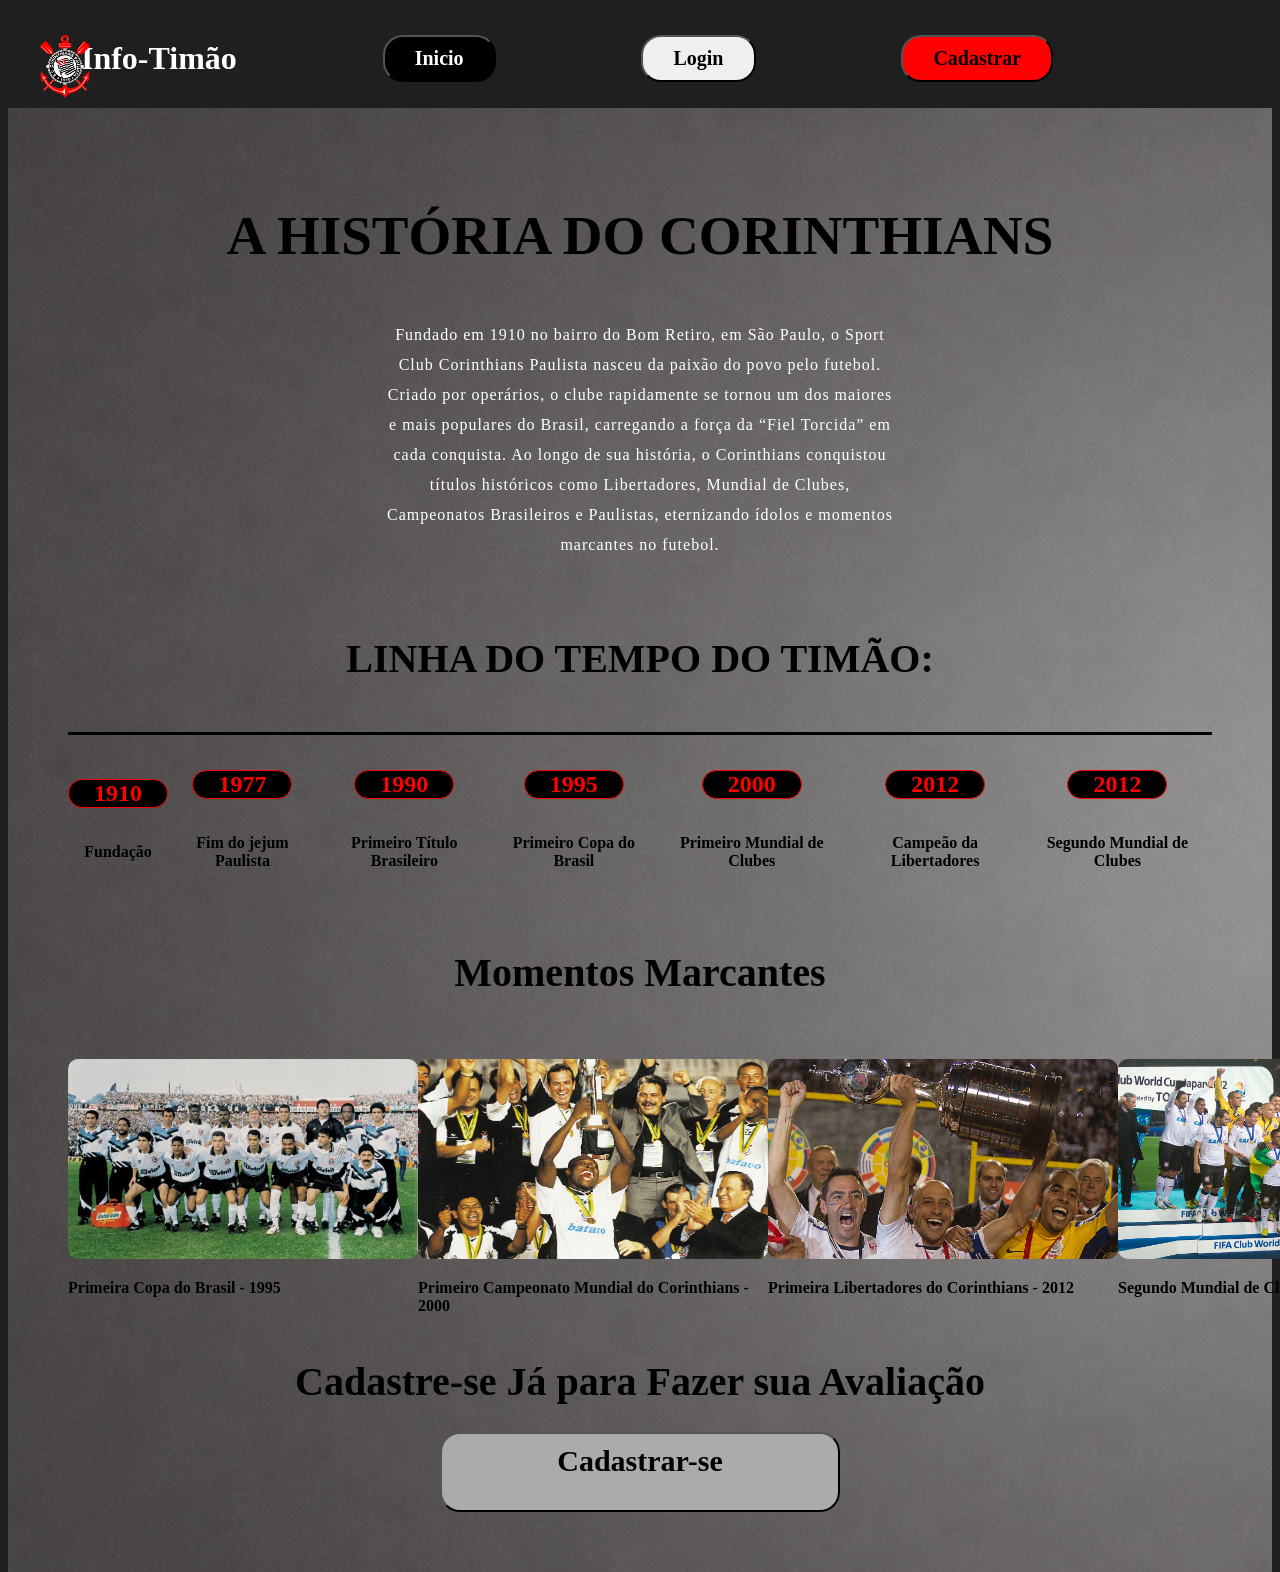
<file: web-data-viz/public/index.html>
<!DOCTYPE html>
<html lang="en">

<head>
    <meta charset="UTF-8">
    <meta name="viewport" content="width=device-width, initial-scale=1.0">
    <link rel="stylesheet" href="css/index.css">
    <title>Document</title>
</head>
<body>
    <div class="main-content">
        <div class="header">
            <h1>Info-Timão</h1>
            <div class="botaoPreto">
                <a href="index.html"><button>Inicio</button></a>
            </div>
            <a href="login.html"><button>Login</button></a>
            <div class="botaoVermelho">
                <a href="cadastro.html"><button>Cadastrar</button></a>
            </div>
            <div class="logoCorinthians">
                <img src="img/Corinthians_simbolo.png" alt="logo">
            </div>
        </div>
        <div class="main">
            <div class="historia_corinthians">
                <br><br>
                <h1>A HISTÓRIA DO CORINTHIANS</h1>
                <div class="historia_corinthians_texto">
                    <p>Fundado em 1910 no bairro do Bom Retiro, em São Paulo, o Sport Club Corinthians Paulista nasceu
                        da paixão do povo pelo futebol. Criado por operários, o clube rapidamente se tornou um dos
                        maiores e mais populares do Brasil, carregando a força da “Fiel Torcida” em cada conquista.

                        Ao longo de sua história, o Corinthians conquistou títulos históricos como Libertadores, Mundial
                        de Clubes, Campeonatos Brasileiros e Paulistas, eternizando ídolos e momentos marcantes no
                        futebol.</p>


                </div>

            </div>
            <br><br>
            <div class="timeline">
                <br><br>
                <h1>LINHA DO TEMPO DO TIMÃO:</h1>
                <div class="linha_tempo">

                    <div class="evento">
                        <h2>1910</h2>
                        <p>Fundação</p>
                    </div>
                    <div class="evento">
                        <h2>1977</h2>
                        <p>Fim do jejum Paulista</p>
                    </div>
                    <div class="evento">
                        <h2>1990</h2>
                        <p>Primeiro Título Brasileiro</p>
                    </div>
                    <div class="evento">
                        <h2>1995</h2>
                        <p>Primeiro Copa do Brasil</p>
                    </div>
                    <div class="evento">
                        <h2>2000</h2>
                        <p>Primeiro Mundial de Clubes</p>
                    </div>
                    <div class="evento">
                        <h2>2012</h2>
                        <p>Campeão da Libertadores</p>
                    </div>
                    <div class="evento">
                        <h2>2012</h2>
                        <p>Segundo Mundial de Clubes</p>
                    </div>

                </div>
            </div>
            <div class="momentos_marcantes">
                <br><br>
                <h1>Momentos Marcantes</h1>
                <br><br>
                <div class="fotos_historicas">
                    <div class="foto">
                        <img src="img/copa_do_brasil_1995.jpg" alt="">
                        <p>Primeira Copa do Brasil - 1995</p>
                    </div>
                    <div class="foto">
                        <img src="img/primeiro_mundial.jpg" alt="">
                        <p>Primeiro Campeonato Mundial do Corinthians - 2000</p>
                    </div>
                    <div class="foto">
                        <img src="img/libertadores_timao.jpg" alt="">
                        <p>Primeira Libertadores do Corinthians - 2012</p>
                    </div>
                    <div class="foto">
                        <img src="img/segundo_mundial.jpg" alt="">
                        <p>Segundo Mundial de Clubes do Corinthians - 2012 </p>
                    </div>
                </div>
            </div>
            <div class="avaliar">
                <h1>Cadastre-se Já para Fazer sua Avaliação</h1>
                <a href="cadastro.html"><button>Cadastrar-se</button></a>
            </div>
        </div>
</body>
</html>
</file>
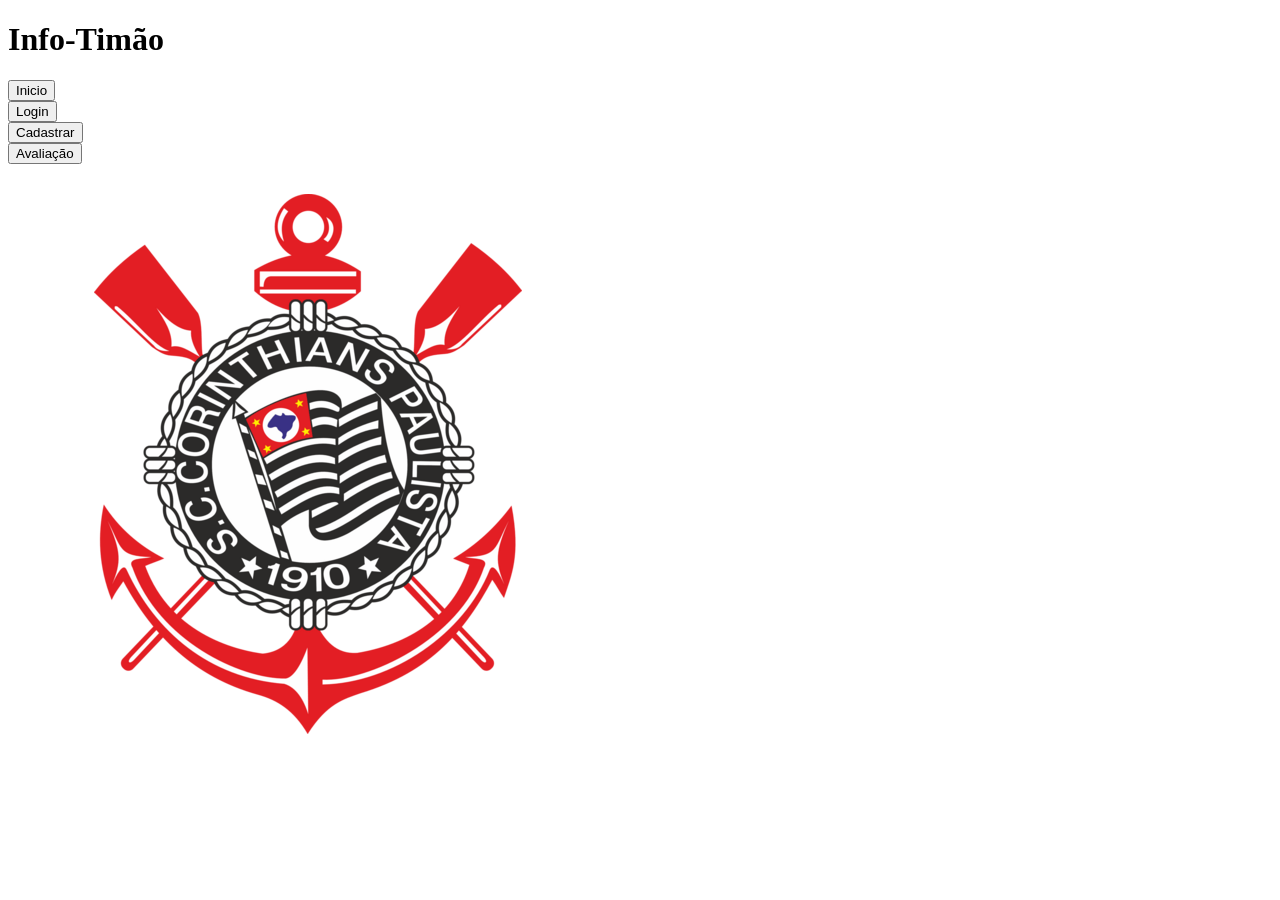
<file: algoritmo/front-end/avaliação.html>
<!DOCTYPE html>
<html lang="en">
<head>
    <meta charset="UTF-8">
    <meta name="viewport" content="width=device-width, initial-scale=1.0">
    <link rel="stylesheet" href="C:\Users\otavi\OneDrive\Documentos\info-corinthians\info-corinthians\algoritmo\css\avaliação.css">
    <title>Document</title>
</head>
<body>
    
     <div class="main-content">
        <div class="header">
            <h1>Info-Timão</h1>
            <div class="botaoPreto">
                 <a href="home.html"><button>Inicio</button></a>
            </div>
            <a href="login.html"><button>Login</button></a>
            <div class="botaoVermelho">
                <a href="cadastro.html"><button>Cadastrar</button></a>
            </div>
             <div class="botaoBranco">
                 <a href="avaliação.html"><button>Avaliação</button></a>
            </div>
            <div class="logoCorinthians">
                <img src="corinthiansLogo.png" alt="logo">
            </div>
        </div>
        <div class="main"> 
                <!-- <div class="logo-fundo">
                    <img src="fundo.jpg" alt="fundo">
                </div> -->
            </div>  
        </div>
        <footer>



        </footer>
</body>
</html>
</file>
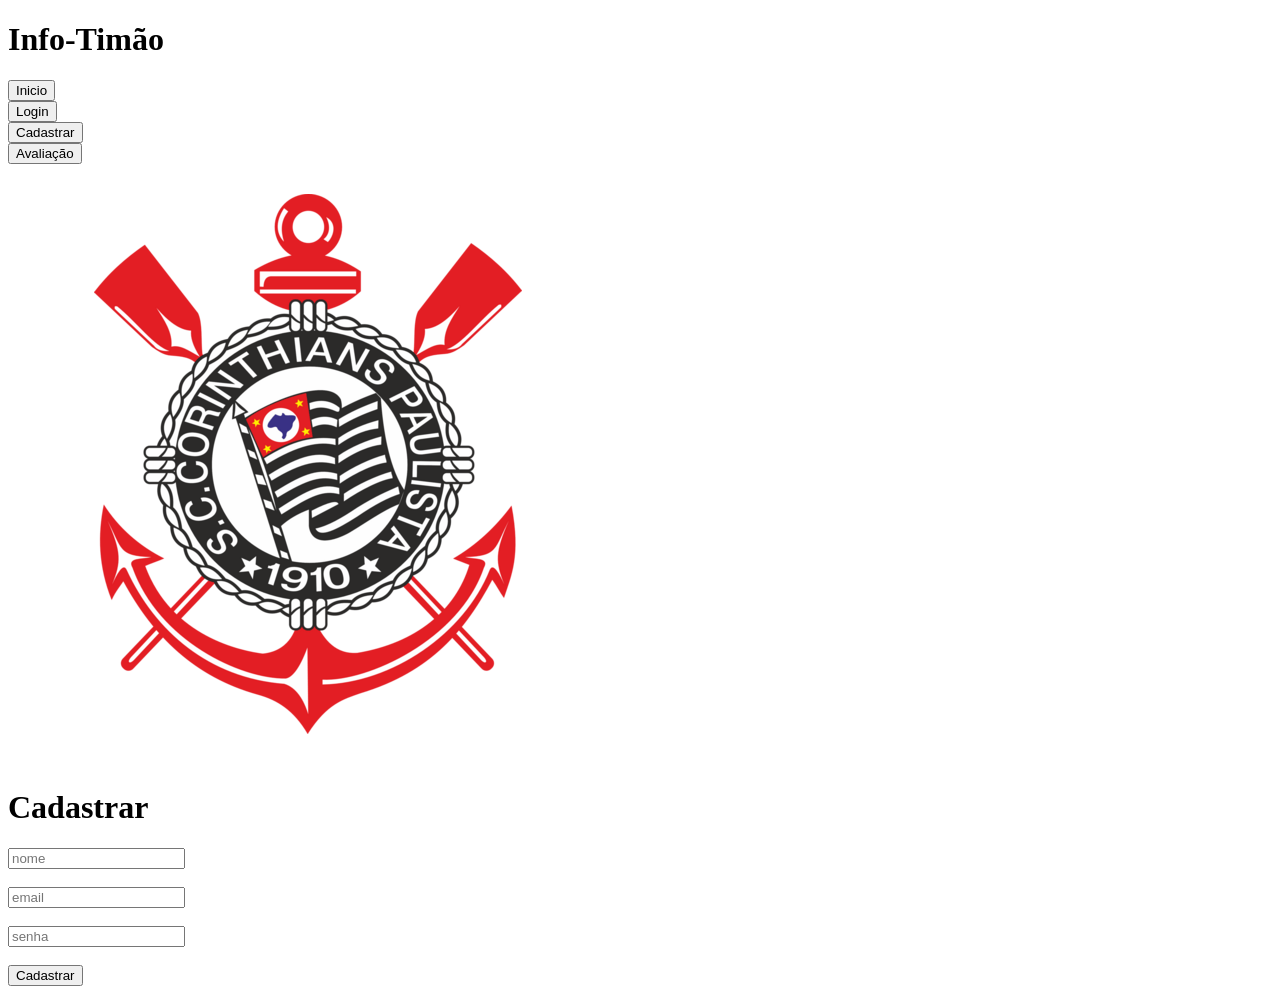
<file: algoritmo/front-end/cadastro.html>
<!DOCTYPE html>
<html lang="en">

<head>
    <meta charset="UTF-8">
    <meta name="viewport" content="width=device-width, initial-scale=1.0">
    <link rel="stylesheet"
        href="C:\Users\otavi\OneDrive\Documentos\info-corinthians\info-corinthians\algoritmo\css\cadastro.css">
    <title>Document</title>
</head>

<body>

    <div class="main-content">
        <div class="header">
            <h1>Info-Timão</h1>
            <div class="botaoPreto">
                <a href="home.html"><button>Inicio</button></a>
            </div>
            <a href="login.html"><button>Login</button></a>
            <div class="botaoVermelho">
                <a href="cadastro.html"><button>Cadastrar</button></a>
            </div>
            <div class="botaoBranco">
                <a href="avaliação.html"><button>Avaliação</button></a>
            </div>
            <div class="logoCorinthians">
                <img src="corinthiansLogo.png" alt="logo">
            </div>
        </div>
        <div class="main">
            <div>
                <h1>Cadastrar</h1>
                <input type="text" placeholder="nome">
                <br><br>
                <input type="text" placeholder="email">
                <br><br>
                <input type="password" placeholder="senha">
                <br><br>
                <button>Cadastrar</button>
            </div>
        </div>
    </div>

</body>

</html>
<script>

</script>
</file>
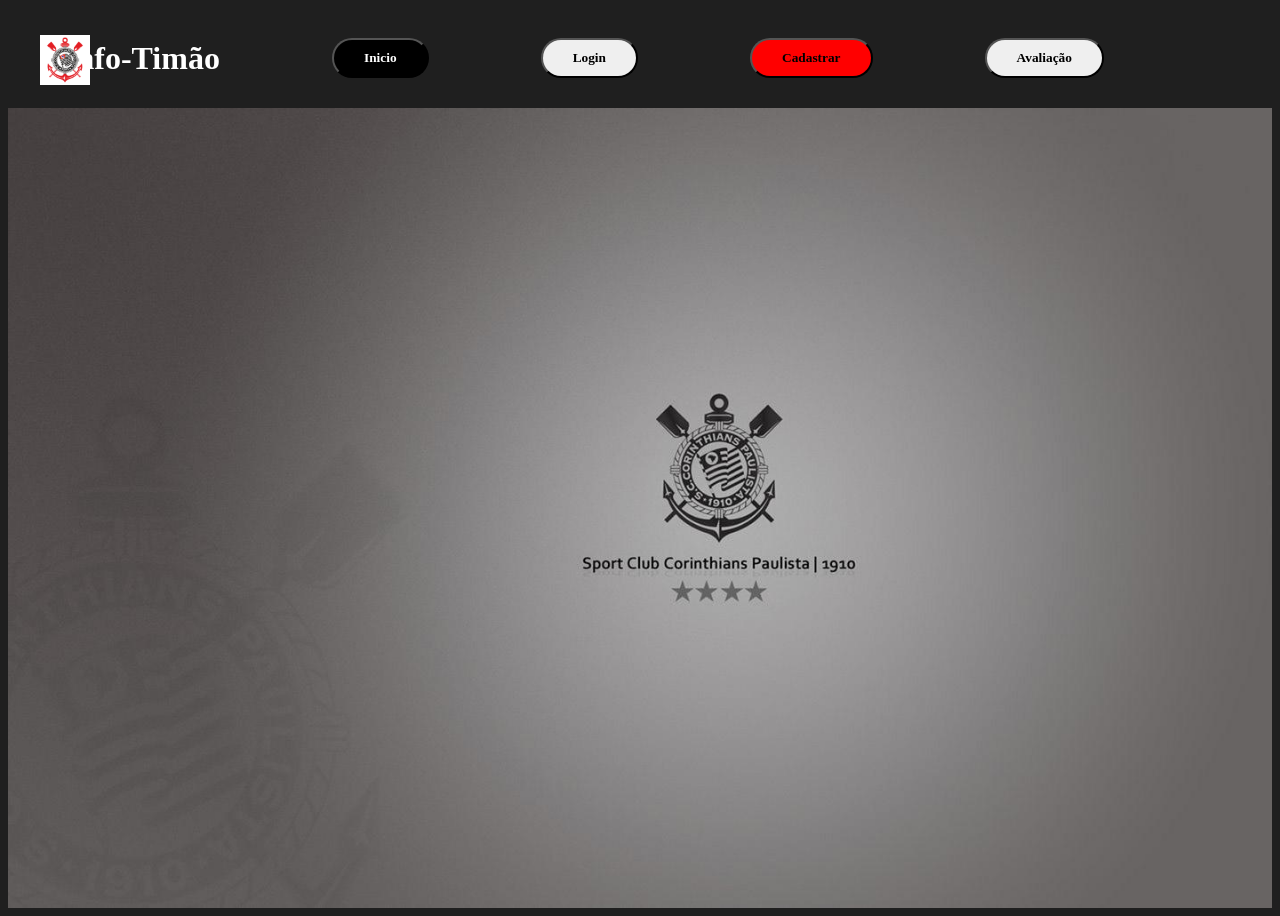
<file: algoritmo/front-end/home.html>
<!DOCTYPE html>
<html lang="en">

<head>
    <meta charset="UTF-8">
    <meta name="viewport" content="width=device-width, initial-scale=1.0">
    <link rel="stylesheet" href="../css/cadastro.css">
    <title>Document</title>
</head>

<body>

    <div class="main-content">
        <div class="header">
            <h1>Info-Timão</h1>
            <div class="botaoPreto">
                <a href="home.html"><button>Inicio</button></a>
            </div>
            <a href="login.html"><button>Login</button></a>
            <div class="botaoVermelho">
                <a href="cadastro.html"><button>Cadastrar</button></a>
            </div>
            <div class="botaoBranco">
                <a href="avaliação.html"><button>Avaliação</button></a>
            </div>
            <div class="logoCorinthians">
                <img src="corinthiansLogo.png" alt="logo">
            </div>
        </div>
        <div class="main">
            <!-- <div class="logo-fundo">
                    <img src="fundo.jpg" alt="fundo">
                </div> -->
        </div>
    </div>


    </footer>
</body>

</html>
</file>
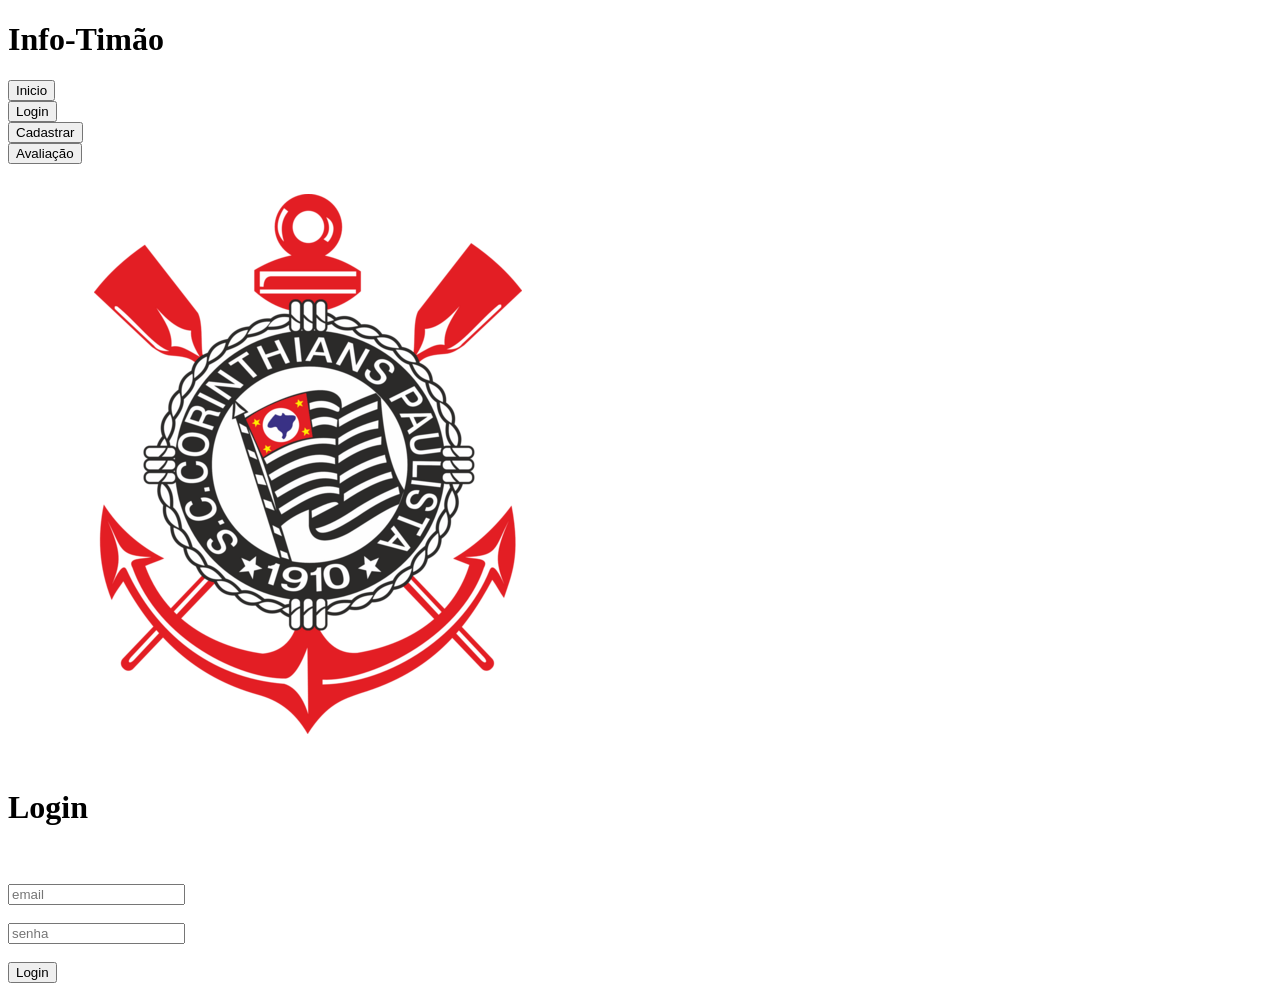
<file: algoritmo/front-end/login.html>
<!DOCTYPE html>
<html lang="en">
<head>
    <meta charset="UTF-8">
    <meta name="viewport" content="width=device-width, initial-scale=1.0">
    <title>Document</title>
    <link rel="stylesheet" href="C:\Users\otavi\OneDrive\Documentos\info-corinthians\info-corinthians\algoritmo\css\login.css">
</head>
<body>
       <div class="main-content">
        <div class="header">
            <h1>Info-Timão</h1>
            <div class="botaoPreto">
                 <a href="home.html"><button>Inicio</button></a>
            </div>
            <a href="login.html"><button>Login</button></a>
            <div class="botaoVermelho">
                <a href="cadastro.html"><button>Cadastrar</button></a>
            </div>
             <div class="botaoBranco">
                 <a href="avaliação.html"><button>Avaliação</button></a>
            </div>
            <div class="logoCorinthians">
                <img src="corinthiansLogo.png" alt="logo">
            </div>
        </div>
    <div class="main">
        <div class="main2">
            <h1>Login</h1>
            <br><br>
            <input type="text" placeholder="email">
            <br><br>
            <input type="password" placeholder="senha">
            <br><br>
            <button>Login</button>
        </div>
  </div>
</body>
</html>
<script>
    
</script>
</file>
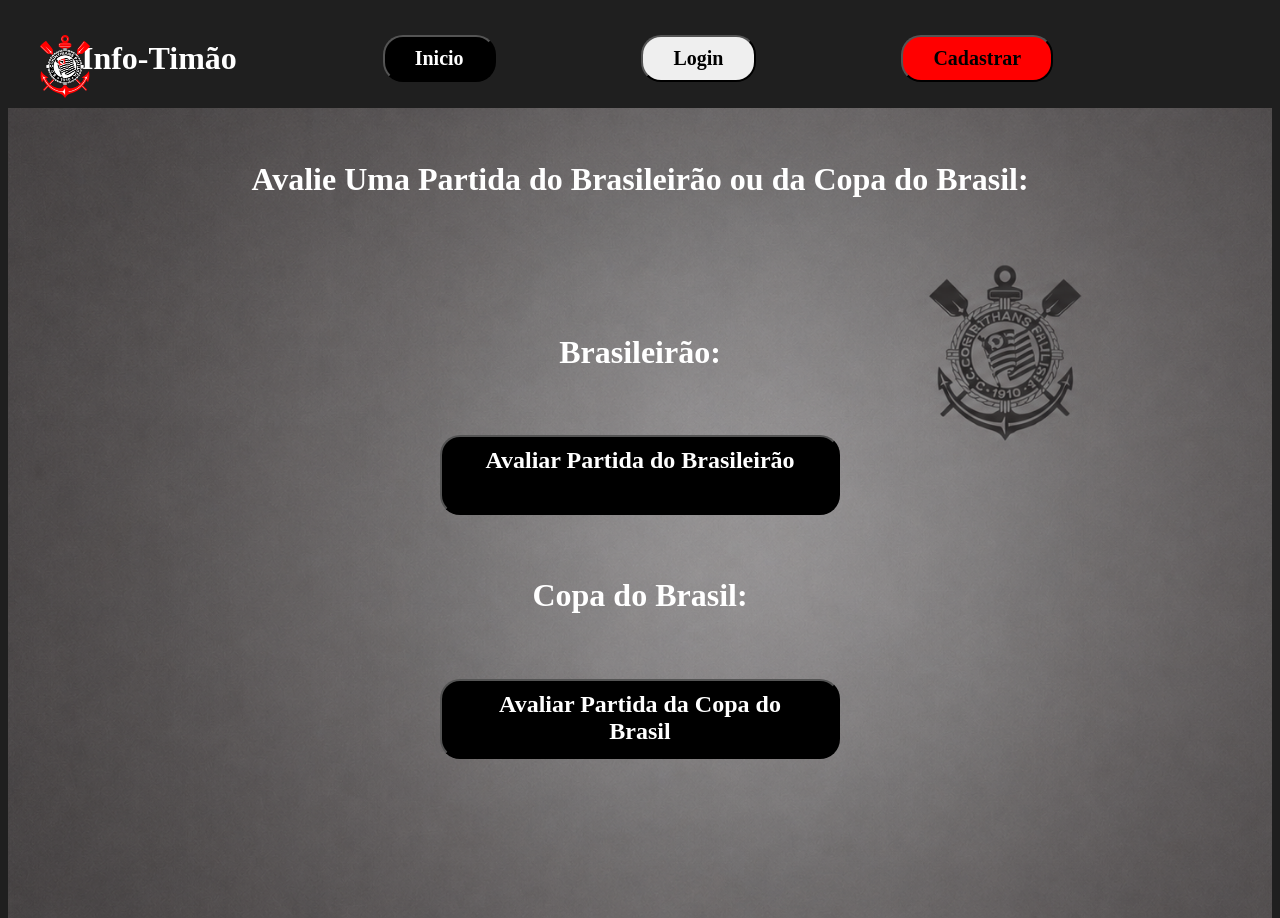
<file: web-data-viz/public/avaliacao.html>
<!DOCTYPE html>
<html lang="pt-br">

<head>
    <meta charset="UTF-8">
    <meta name="viewport" content="width=device-width, initial-scale=1.0">
    <link rel="stylesheet" href="css/avaliação.css">
    <title>Avaliação</title>
</head>

<body>

    <div class="main-content">

        <div class="header">
            <h1>Info-Timão</h1>

            <div class="botaoPreto">
                <a href="index.html">
                    <button>Inicio</button>
                </a>
            </div>

            <a href="login.html">
                <button>Login</button>
            </a>

            <div class="botaoVermelho">
                <a href="cadastro.html">
                    <button>Cadastrar</button>
                </a>
            </div>
            <div class="logoCorinthians">
                <img src="img/Corinthians_simbolo.png" alt="Logo Corinthians">
            </div>
        </div>

        <div class="main">
            <h1>Avalie Uma Partida do Brasileirão ou da Copa do Brasil: </h1>

            <div class="brasileirao">
                <p>Brasileirão:</p>

                <button onclick="window.location.href='avaliacaoBrasileirao.html'">
                    Avaliar Partida do Brasileirão
                </button>
            </div>

            <div class="copa-do-brasil">
                <p>Copa do Brasil:</p>
                <button onclick="window.location.href='avaliacaoCdb.html'">
                    Avaliar Partida da Copa do Brasil
                </button>
            </div>
        </div>

    </div>

</body>

</html>

<script>

</script>
</file>
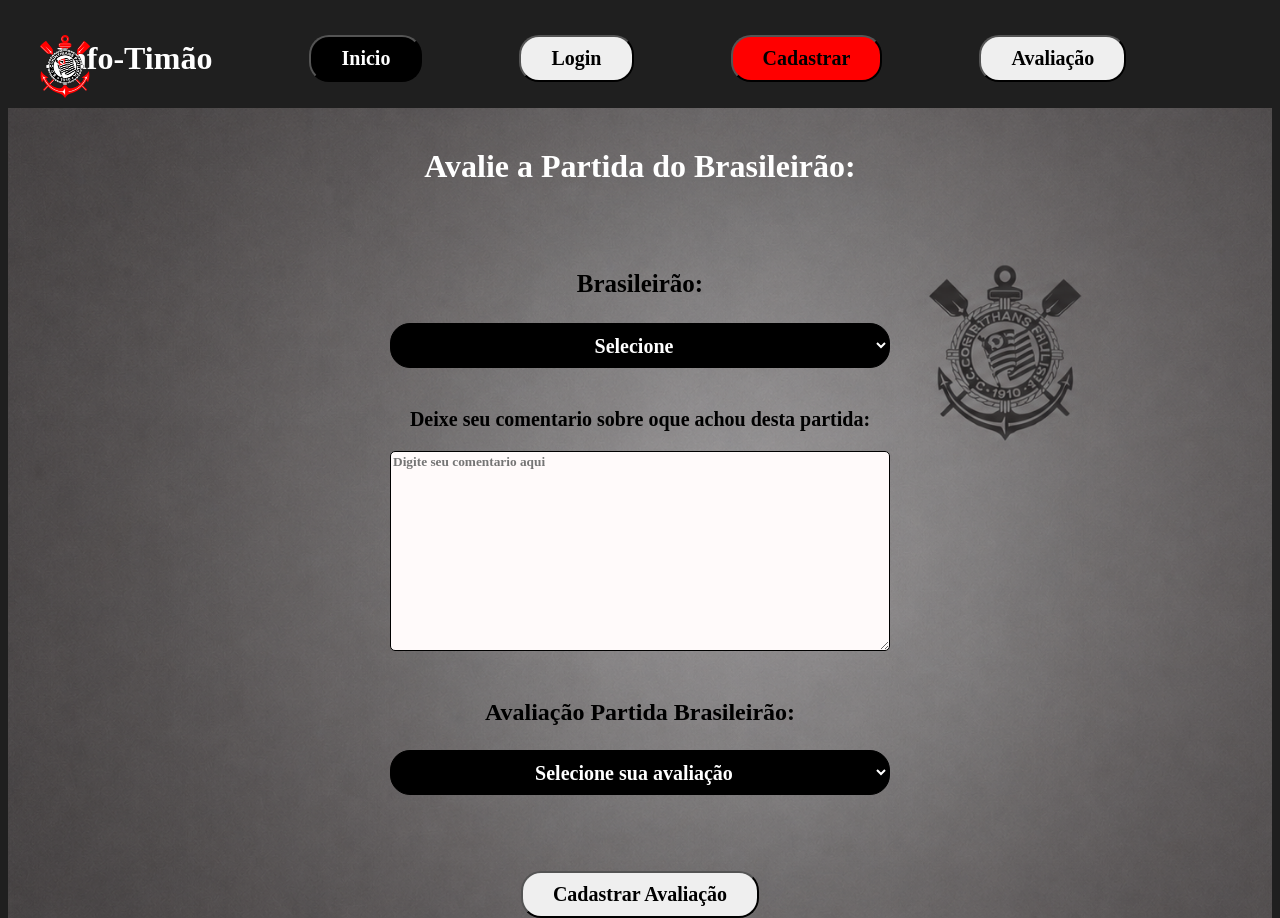
<file: web-data-viz/public/avaliacaoBrasileirao.html>
<!DOCTYPE html>
<html lang="en">
<head>
    <meta charset="UTF-8">
    <meta name="viewport" content="width=device-width, initial-scale=1.0">
    <link rel="stylesheet" href="css/avaliacaoBrasileirao.css">
    <title>Document</title>
</head>
<body>
    <div class="main-content">
        <div class="header">
            <h1>Info-Timão</h1>
            <div class="botaoPreto">
                <a href="index.html"><button>Inicio</button></a>
            </div>
            <a href="login.html"><button>Login</button></a>
            <div class="botaoVermelho">
                <a href="cadastro.html"><button>Cadastrar</button></a>
            </div>
            <div class="botaoBranco">
                <a href="avaliacao.html"><button>Avaliação</button></a>
            </div>
            <div class="logoCorinthians">
                <img src="img/Corinthians_simbolo.png" alt="logo">
            </div>
        </div>
        <div class="main">
            <h1>Avalie a Partida do Brasileirão:</h1>
            <div class="adversario_dta">
                <p>Brasileirão:</p>
                <select id="select_partida">
                    <option value="">Selecione</option>
                    <option value="1">30/03/2025 - Bahia</option>
                    <option value="2">05/04/2025 - Vasco</option>
                    <option value="3">12/04/2025 - Palmeiras</option>
                    <option value="4">16/04/2025 - Fluminense</option>
                    <option value="5">19/04/2025 - Sport</option>
                    <option value="6">27/04/2025 - Flamengo</option>
                    <option value="7">03/05/2025 - Internacional</option>
                    <option value="8">10/05/2025 - Mirassol</option>
                    <option value="9">18/05/2025 - Santos</option>
                    <option value="10">24/05/2025 - Atlético-MG</option>
                    <option value="11">01/06/2025 - Vitória</option>
                    <option value="12">12/06/2025 - Grêmio</option>
                    <option value="13">13/07/2025 - Red Bull Bragantino</option>
                    <option value="14">16/07/2025 - Ceará</option>
                    <option value="15">19/07/2025 - São Paulo</option>
                    <option value="16">23/07/2025 - Cruzeiro</option>
                    <option value="17">26/07/2025 - Botafogo</option>
                    <option value="18">03/08/2025 - Fortaleza</option>
                    <option value="19">11/08/2025 - Juventude</option>
                    <option value="20">16/08/2025 - Bahia</option>
                    <option value="21">24/08/2025 - Vasco da Gama</option>
                    <option value="22">31/08/2025 - Palmeiras</option>
                    <option value="23">13/09/2025 - Fluminense</option>
                    <option value="24">21/09/2025 - Sport</option>
                    <option value="25">28/09/2025 - Flamengo</option>
                    <option value="26">01/10/2025 - Internacional</option>
                    <option value="27">04/10/2025 - Mirassol</option>
                    <option value="28">15/10/2025 - Santos</option>
                    <option value="29">18/10/2025 - Atlético-MG</option>
                    <option value="30">25/10/2025 - Vitória</option>
                    <option value="31">02/11/2025 - Grêmio</option>
                    <option value="32">05/11/2025 - Red Bull Bragantino</option>
                    <option value="33">09/11/2025 - Ceará</option>
                    <option value="34">20/11/2025 - São Paulo</option>
                    <option value="35">23/11/2025 - Cruzeiro</option>
                    <option value="36">30/11/2025 - Botafogo</option>
                    <option value="37">03/12/2025 - Fortaleza</option>
                    <option value="38">07/12/2025 - Juventude</option>
                </select>
            </div>
             <div class="comentario">
                <p>Deixe seu comentario sobre oque achou desta partida:</p>
                <textarea id="comentario1" placeholder="Digite seu comentario aqui"></textarea>
            </div>
            <div class="container-botoes-brasileirao">
                <p>Avaliação Partida Brasileirão:</p>
                <select id="select_avaliacao_copa" class="select-avaliacao">
                    <option value="">Selecione sua avaliação</option>
                    <option value="Ótimo">🟢 Ótimo</option>
                    <option value="Bom">🟩 Bom</option>
                    <option value="Regular">🟨 Regular</option>
                    <option value="Ruim">🟥 Ruim</option>
                    <option value="Horrível">⬛ Horrível</option>
                </select>
            </div>
            <br><br>
            <div class="botao_cadastrar">
               <button onclick="cadastrar()">Cadastrar Avaliação</button>
            </div>
        </div>
</body>
</html>
<script>

function cadastrar() {
    let partida = select_partida.value
    let comentario_1 = comentario1.value;
    let avaliacao_brasileirao = select_avaliacao_copa.value;


    if (partida == "") {
        alert("Selecione uma partida do Brasileirão");
        return; 
    }
    if (comentario_1.trim() == "") {
        alert("Digite um comentário da partida do Brasileirão Selecionada");
        return;
    }
    if (avaliacao_brasileirao == "") {
        alert("Selecione uma avaliação sobre a partida da Copa do Brasil");
        return;
    }

    console.log(`
        Partida: ${partida}
        Comentário: ${comentario_1}      
        Nota: ${avaliacao_brasileirao}   
    `); 

    cadastrarAvaliacaoCdb();
}

function cadastrarAvaliacaoCdb() {

    // var dataAvaliacao = select_partida.value;
    // var adversario = select_adversario.value;
    var notaPartida = select_avaliacao_copa.value;
    var fkbrasileirao = select_partida.value;
    var fkUsuario = sessionStorage.getItem("ID_USUARIO")    
    var comentario = comentario1.value


    fetch("/avaliacao/cadastrarAvaliacaoCdb", {
        method: "POST",
        headers: {
            "Content-Type": "application/json",
        },

        body: JSON.stringify({
            // dataAvaliacaoServer: dataAvaliacao,
            // adversarioServer: adversario,
            fkBrasileiraoServer: fkbrasileirao,
            notaPartidaServer: notaPartida,
            comentarioServer: comentario,
            fkUsuarioServer: fkUsuario,
        }),
    })
    .then(function (resposta) {
        if (resposta.ok) {
            alert("Avaliação enviada com sucesso!"); 
            setTimeout(() => {
                window.location.href = "dashboard.html"; 
            }, 1000); 
        } else {
            throw "Houve um erro ao tentar realizar a avaliação!";
        }''
    })
    .catch(function (erro) {
        console.log(`#ERRO: ${erro}`);
        alert("Erro ao enviar avaliação. Tente novamente."); 
    });

    return false;
}
</script>
</file>
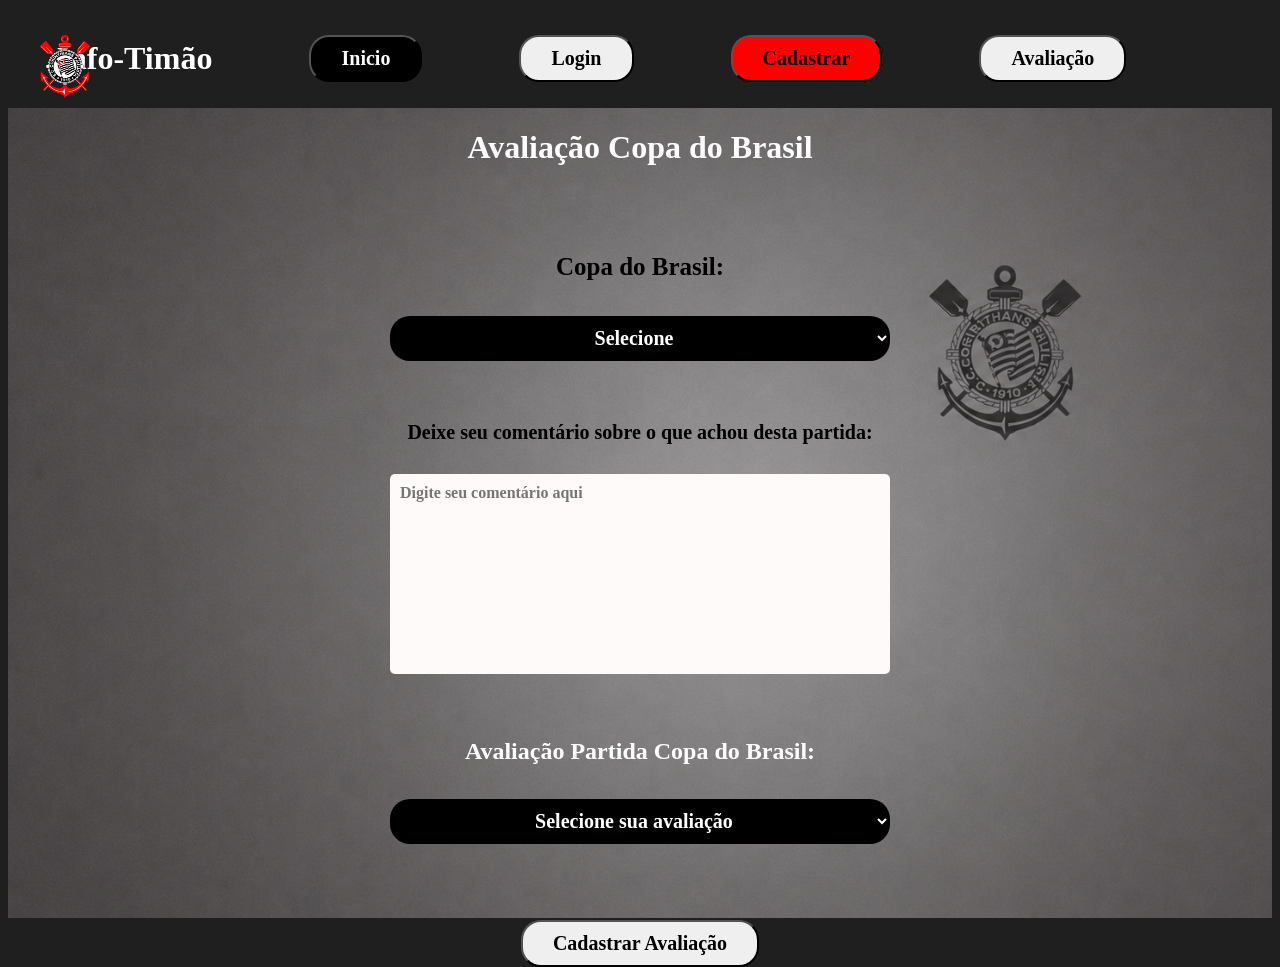
<file: web-data-viz/public/avaliacaoCdb.html>
<!DOCTYPE html>
<html lang="pt-br">

<head>
    <meta charset="UTF-8">
    <meta name="viewport" content="width=device-width, initial-scale=1.0">
    <title>Avaliação Copa do Brasil</title>
    <link rel="stylesheet" href="css/avaliacaoCdb.css">
</head>

<body>

    <div class="main-content">

        <div class="header">
            <h1>Info-Timão</h1>

            <div class="botaoPreto">
                <a href="index.html">
                    <button>Inicio</button>
                </a>
            </div>

            <a href="login.html">
                <button>Login</button>
            </a>

            <div class="botaoVermelho">
                <a href="cadastro.html">
                    <button>Cadastrar</button>
                </a>
            </div>

            <div class="botaoBranco">
                <a href="avaliacao.html">
                    <button>Avaliação</button>
                </a>
            </div>

            <div class="logoCorinthians">
                <img src="img/Corinthians_simbolo.png" alt="logo">
            </div>
        </div>

        <div class="main">

            <h1>Avaliação Copa do Brasil</h1>

            <div class="avd_copaBrasil">
                <p>Copa do Brasil:</p>

                <select id="select_partida2">

                    <option value="">Selecione</option>

                    <option value="1">
                        30/04/2025 - Grêmio Novo Horizontino - Jogo Ida
                    </option>

                    <option value="2">
                        21/05/2025 - Grêmio Novo Horizontino - Jogo Volta
                    </option>

                    <option value="3">
                        30/07/2025 - Palmeiras - Jogo Ida
                    </option>

                    <option value="4">
                        06/08/2025 - Palmeiras - Jogo Volta
                    </option>

                    <option value="5">
                        27/08/2025 - Athletico Paranaense - Jogo Ida
                    </option>

                    <option value="6">
                        10/09/2025 - Athletico Paranaense - Jogo Volta
                    </option>

                    <option value="7">
                        10/12/2025 - Cruzeiro - Jogo Ida
                    </option>

                    <option value="8">
                        14/12/2025 - Cruzeiro - Jogo Volta
                    </option>

                    <option value="9">
                        17/12/2025 - Vasco - Jogo Ida
                    </option>

                    <option value="10">
                        21/12/2025 - Vasco - Jogo Volta
                    </option>

                </select>
            </div>

            <div class="comentario">
                <p>Deixe seu comentário sobre o que achou desta partida:</p>

                <textarea id="txt_comentario" placeholder="Digite seu comentário aqui"></textarea>
            </div>

            <div class="container-botoes-copaDoBrasil">

                <p>Avaliação Partida Copa do Brasil:</p>

                <select id="select_avaliacao_copaBrasil" class="select-avaliacao">

                    <option value="">Selecione sua avaliação</option>

                    <option value="Ótimo">🟢 Ótimo</option>

                    <option value="Bom">🟩 Bom</option>

                    <option value="Regular">🟨 Regular</option>

                    <option value="Ruim">🟥 Ruim</option>

                    <option value="Horrível">⬛ Horrível</option>

                </select>
            </div>
            <br><br>
            <div class="botao_cadastrar">
                <button onclick="cadastrar()">Cadastrar Avaliação</button>
            </div>
        </div>
    </div>

</body>

</html>
<script>
    
function cadastrar() {

        let partida2 = select_partida2.value

        let comentario2 = txt_comentario.value

        let avaliacao_copaDoBrasil = select_avaliacao_copaBrasil.value

        if (partida2 == "") {
            alert("Selecione uma Partida da Copa do Brasil")
            return
        }
        if (comentario2.trim() == "") {
            alert("Digite um comentário da partida da Copa do Brasil Selecionada ")
            return
        }
        if (avaliacao_copaDoBrasil == "") {
            alert("Selecione uma avaliação sobre a partida da Copa do Brasil")
            return
        }
        else {
            alert("Avaliação enviada com sucesso!")
              setTimeout(() => {
            window.location.href = "dashboard.html";
          }, "1000");
            console.log(`
        Partida: ${partida2}
        Comentário: ${comentario2}
        Nota: ${avaliacao_copaDoBrasil}
    `)
    cadastrarAvaliacaoCdb();
        }
    }
    function cadastrarAvaliacaoCdb() {

    // var dataAvaliacao = input_dataPartida.value;
    // var adversario = input_adversario.value;
    let comentario = txt_comentario.value
    var fkUsuario = sessionStorage.getItem("ID_USUARIO")   
    var notaPartida = select_avaliacao_copaBrasil.value;
    var fkCopaDoBrasil = select_partida2.value;
    console.log(fkCopaDoBrasil)

    fetch("/avaliacao/cadastrarAvaliacaoCdb", {
        method: "POST",
        headers: {
            "Content-Type": "application/json",
        },
        body: JSON.stringify({

            // dataAvaliacaoServer: dataAvaliacao,
            // adversarioServer: adversario,
            fkCopaDoBrasilServer: fkCopaDoBrasil,
            notaPartidaServer: notaPartida,
            comentarioServer: comentario,
            fkUsuarioServer: fkUsuario,
        }),
    })

    .then(function (resposta) {

        console.log("resposta: ", resposta);

        if (resposta.ok) {

            div_mensagem.innerHTML =
                "Avaliação cadastrada com sucesso!";

            limparFormulario();

        } else {

            throw "Houve um erro ao tentar realizar a avaliação!";

        }
    })

    .catch(function (resposta) {

        console.log(`#ERRO: ${resposta}`);

    });

    return false;
}
</script>
</file>
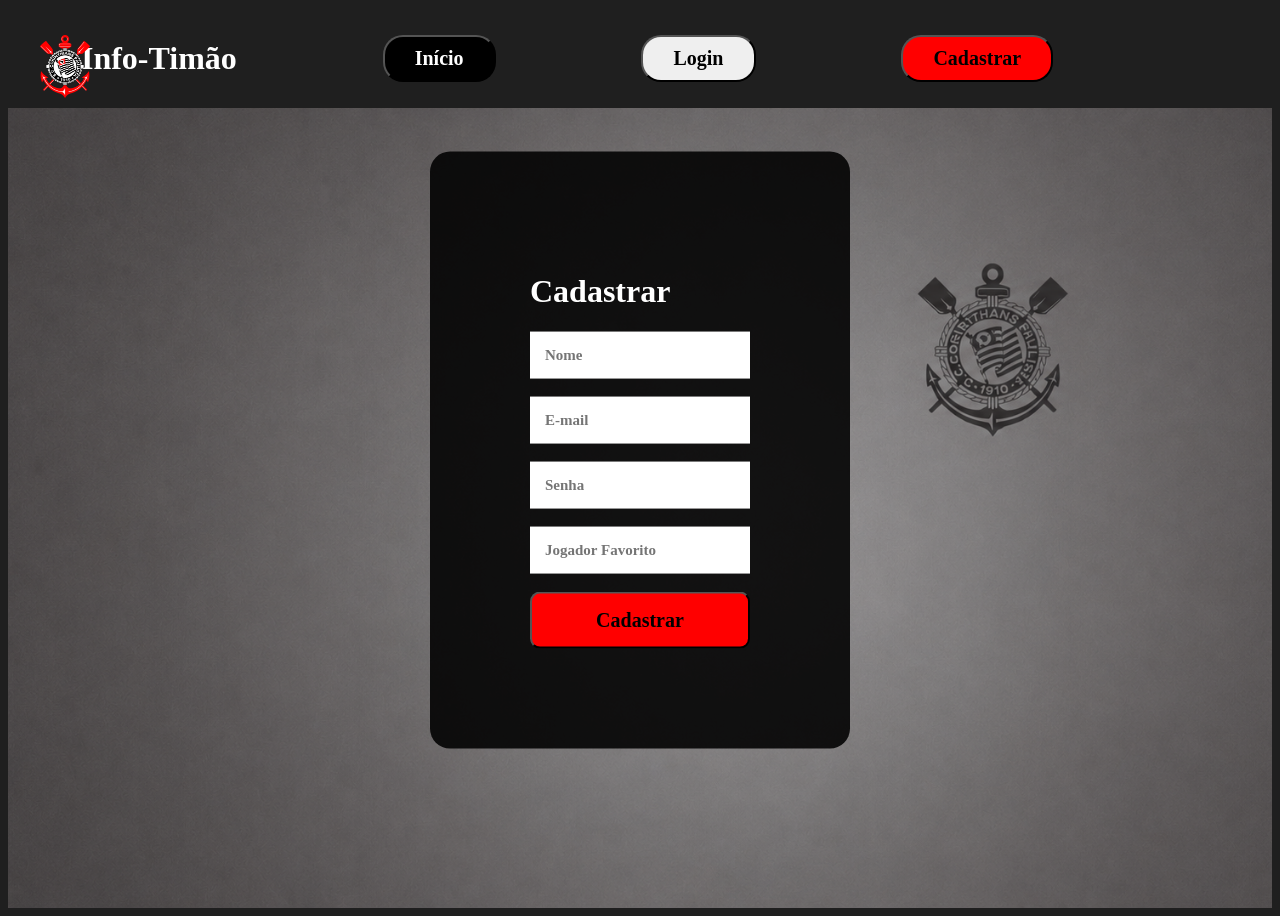
<file: web-data-viz/public/cadastro.html>
<!DOCTYPE html>
<html lang="pt-br">
<head>
    <meta charset="UTF-8">
    <meta name="viewport" content="width=device-width, initial-scale=1.0">
    <link rel="stylesheet" href="css/cadastro.css">
    <title>Info-Timão | Cadastro</title>
</head>
<body>

    <div class="main-content">
        <div class="header">
            <h1>Info-Timão</h1>
            <div class="botaoPreto">
                <a href="index.html"><button>Início</button></a>
            </div>
            <a href="login.html"><button>Login</button></a>
            <div class="botaoVermelho">
                <a href="cadastro.html"><button>Cadastrar</button></a>
            </div>
            <div class="logoCorinthians">
                <img src="img/Corinthians_simbolo.png" alt="logo">
            </div>
        </div>

        <div class="main">
            <div class="mainha">
                <h1>Cadastrar</h1>
                <input type="text" placeholder="Nome" id="ipt_nome">
                <br><br>
                <input type="text" placeholder="E-mail" id="ipt_email">
                <br><br>
                <input type="password" placeholder="Senha" id="ipt_senha">
                <br><br>
                <input type="text" placeholder="Jogador Favorito" id="ipt_jogador">
                <br><br>
                <button onclick="cadastrar()">Cadastrar</button>
                <div id="div_mensagem"></div>
            </div>
        </div>
    </div>

</body>
</html>
<script>
function cadastrar() {
    let nome = ipt_nome.value;
    let email = ipt_email.value;
    let senha = ipt_senha.value;
    let jogador = ipt_jogador.value;

    div_mensagem.innerHTML = "";

    if (nome.trim() == "" || email.trim() == "" || senha.trim() == '' || jogador.trim() == "") {
        div_mensagem.style.color = "red";
        div_mensagem.innerHTML = "⚠️ Preencha todos os campos para continuar!";
        return false;
    } 
    if (email.indexOf("@") == -1 || email.indexOf(".") == -1) {
        div_mensagem.style.color = "red";
        div_mensagem.innerHTML = "⚠️ Por favor, insira um e-mail válido.";
        return false;
    } 
    if (senha.length < 6) {
        div_mensagem.style.color = "red";
        div_mensagem.innerHTML = "⚠️ A senha deve ter pelo menos 6 caracteres.";
        return false;
    } 
    else {
        div_mensagem.style.color = "green";
        div_mensagem.innerHTML = `✅ Cadastro realizado! Bem-vindo ao bando de loucos, ${nome}!`;
    }

    fetch("/usuarios/cadastrar", {
      method: "POST",
      headers: {
        "Content-Type": "application/json",
      },
      body: JSON.stringify({
        // crie um atributo que recebe o valor recuperado aqui
        // Agora vá para o arquivo routes/usuario.js
        nomeServer: nome,
        emailServer: email,
        senhaServer: senha,
        jogadorServer : jogador,
          }),
    })
      .then(function (resposta) {
        console.log("resposta: ", resposta);

        if (resposta.ok) {
          // let cardErro = document.getElementById("cardErro")
          // cardErro.style.display = "block";

          div_mensagem.innerHTML =
            "Cadastro realizado com sucesso! Redirecionando para tela de Login...";

          setTimeout(() => {
            window.location.href = "login.html";
          }, "1000");

          limparFormulario();
          // finalizarAguardar();
        } else {
          throw "Houve um erro ao tentar realizar o cadastro!";
        }
      })
      .catch(function (resposta) {
        console.log(`#ERRO: ${resposta}`);
        // finalizarAguardar();
      });

    return false;
  }
</script>
</file>
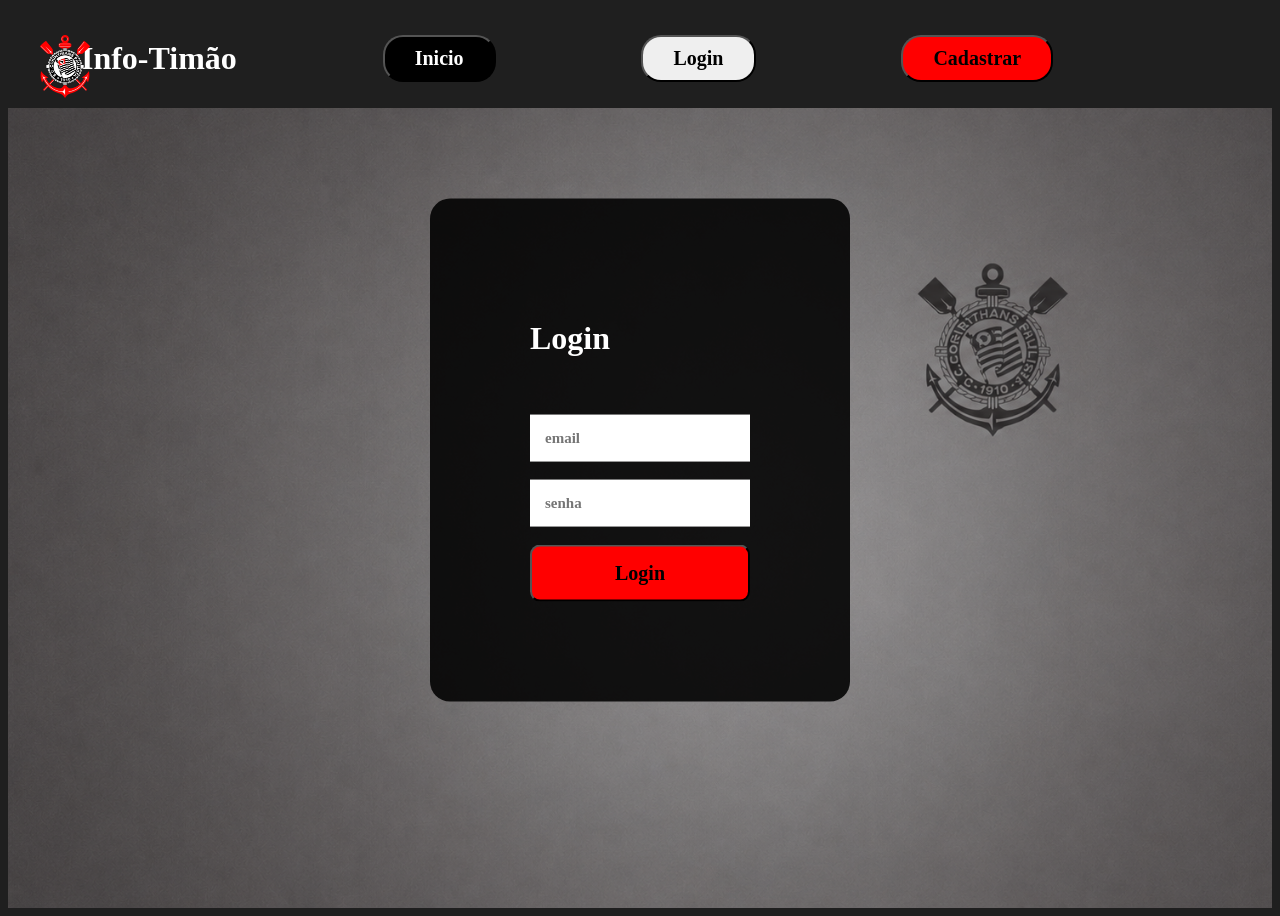
<file: web-data-viz/public/login.html>
<!DOCTYPE html>
<html lang="en">

<head>
    <meta charset="UTF-8">
    <meta name="viewport" content="width=device-width, initial-scale=1.0">
    <title>Document</title>
    <link rel="stylesheet" href="css\login.css">
</head>

<body>
    <div class="main-content">
        <div class="header">
            <h1>Info-Timão</h1>
            <div class="botaoPreto">
                <a href="index.html"><button>Inicio</button></a>
            </div>
            <a href="login.html"><button>Login</button></a>
            <div class="botaoVermelho">
                <a href="cadastro.html"><button>Cadastrar</button></a>
            </div>
            <div class="logoCorinthians">
                <img src="img/Corinthians_simbolo.png" alt="logo">
            </div>
        </div>
        <div class="main">
            <div class="mainha">
                <h1>Login</h1>
                <br><br>
                <input type="text" placeholder="email" id="ipt_email">
                <br><br>
                <input type="password" placeholder="senha" id="ipt_senha">
                <br><br>
                <button onclick="login()">Login</button>
                <div id="div_mensagem"></div>
            </div>
        </div>
</body>

</html>
<script>

    function login() {

        let emailVar = ipt_email.value;
        let senhaVar = ipt_senha.value;

        div_mensagem.innerHTML = "";

        if (emailVar == "" || senhaVar == "") {

            div_mensagem.style.color = "red";
            div_mensagem.innerHTML =
                "⚠️ Preencha todos os campos!";

            return false;
        }

        if (emailVar.indexOf("@") == -1 || emailVar.indexOf(".") == -1) {

            div_mensagem.style.color = "red";
            div_mensagem.innerHTML =
                "⚠️ Email inválido!";

            return false;
        }

        fetch("/usuarios/autenticar", {

            method: "POST",

            headers: {
                "Content-Type": "application/json"
            },

            body: JSON.stringify({
                emailServer: emailVar,
                senhaServer: senhaVar
            })

        })

            .then(function (resposta) {

                console.log(resposta);

                if (resposta.ok) {

                    resposta.json().then(function (json) {

                        console.log(json);

                        sessionStorage.setItem("EMAIL_USUARIO", json[0].email);
                        sessionStorage.setItem("NOME_USUARIO", json[0].nome);
                        sessionStorage.setItem("ID_USUARIO", json[0].idUsuario);

                        console.log(sessionStorage);

                        div_mensagem.style.color = "green";

                        div_mensagem.innerHTML =
                            "✅ Login realizado com sucesso!";

                        setTimeout(function () {

                          window.location = "avaliacao.html";

                        }, 1000);

                    });

                } else {

                    div_mensagem.style.color = "red";

                    div_mensagem.innerHTML =
                        "❌ Email ou senha inválidos!";
                }

            })

            .catch(function (erro) {

                console.log(erro);

            });

        return false;
    }

</script>
</file>
<file: web-data-viz/public/css/index.css>
*{
    box-sizing: border-box;
    font-family: Cambria, Cochin, Georgia, Times, 'Times New Roman', serif;
    font-weight: bolder;
}
body{
    background-color: rgba(0, 0, 0, 0.877);
    height: 100vh;
}

img{
    height: 200px;
    width: 200px;
}
.header{
    display: flex;
    justify-content: space-around;
    /* padding: 10px; */
    height: 100px;
    align-items: center;
}

.header h1{
    color: white;
}

.header button {
    display: flex;
    justify-content: center;
    height: fit-content;
    padding: 10px 30px;
    border-radius: 20px;  
    font-size: 20px;
}

.header a{
    text-decoration: none;
}

.botaoVermelho button{
    background-color: red;
    font-size: 20px;
}

.botaoPreto button{
    background-color: black;
    color: white;
    font-size: 20px;
}
.logoCorinthians img{
    position: absolute;
    width: 50px;
    top: 35px;
    left: 40px;
    height: auto;
}

.main-content {
    height: 100%;
}

.main {
    flex: 1;
    display: flex;
    background-image: url(../img/ChatGPT\ Image\ 12\ de\ mai.\ de\ 2026\,\ 12_44_07.png);
    height: fit-content;  
    background-repeat: no-repeat;
    background-size: cover;
}

.main{
    display: flex;
    align-items: flex-start;
    padding: 60px;
    flex-direction: column;
}

.historia_corinthians{
    align-items: flex-start;
}

.historia_corinthians h1{
    display: flex;
    margin-top: 0;
    font-size: 55px;
    justify-content: center;
    align-items: center;
}

.historia_corinthians_texto{
    display: flex;
    justify-content: center;
}

.historia_corinthians_texto p{
    display: flex;
    font-size: 1rem;
    line-height: 30px;
    width: 45%;
    height: 200px;
    letter-spacing: 1px;
    font-weight: 200;
    color: white;
    justify-content: center;
    text-align: center;
}
.timeline{
    width: 100%;
}
.timeline h1{
    display: flex;
    justify-content: center;
    text-align: center;
    font-size: 40px;

}
.linha_tempo{
    display: flex;
    justify-content: space-between;
    border-top: 3px solid rgb(0, 0, 0);
    margin-top: 50px;
    padding-top: 30px;
}

.evento{
    display: flex;
    justify-content: center;
    align-items: center;
    flex-direction: column;
    margin-top: -15px;
    text-align: center;
}

.evento h2{
    background-color: black;
    color: rgb(255, 0, 0);
    border: 1px solid red;
    border-radius: 30px;
    width: 100px;
}
.momentos_marcantes{
    width: 100%;
    display: flex;
    justify-content: space-between;
    flex-direction: column;
}
.momentos_marcantes h1{
    justify-content: center;
    text-align: center;
    font-size: 40px;
}
.foto img{
    width: 350px;
    height: 200px;
    border-radius: 10px;
}

.fotos_historicas{
    display: flex;
    flex-direction: row;
    justify-content: space-around;

}
.avaliar{
    display: flex;
    flex-direction: column; 
    align-items: center;    
    justify-content: center;
    text-align: center;   
    width: 100%;
}
.avaliar h1{
    justify-content: center;
    text-align: center;
    font-size: 40px; 
    flex-direction: center;  
}
.avaliar button{
    display: flex;
    justify-content: center;
    height: fit-content;
    padding: 10px 30px;
    border-radius: 20px; 
    height: 80px;
    width: 400px;
    font-size: 30px;
    background-color: rgb(172, 171, 171);
    color: rgb(0, 0, 0);
    text-decoration: none;
}
.avaliar p{
    font-size: 20px;
    color: white;
}
a {
    text-decoration: none;
}
</file>
<file: algoritmo/css/cadastro.css>
*{
    box-sizing: border-box;
    font-family: Cambria, Cochin, Georgia, Times, 'Times New Roman', serif;
    font-weight: bolder;
}
body{
    background-color: rgba(0, 0, 0, 0.877);
    height: 100vh;
}

.header{
    display: flex;
    justify-content: space-around;
    /* padding: 10px; */
    height: 100px;
    align-items: center;
}

.header h1{
    color: white;
}

.header button {
    display: flex;
    justify-content: center;
    height: fit-content;
    padding: 10px 30px;
    border-radius: 20px;  
}

.header a{
    text-decoration: none;
}

.botaoVermelho button{
    background-color: red;
}

.botaoPreto button{
    background-color: black;
    color: white;
}
.logoCorinthians img{
    position: absolute;
    width: 50px;
    top: 35px;
    left: 40px;
    height: auto;
}

.main-content {
    height: 100%;
}

.main {
    flex: 1;
    background-image: url(fundo.jpg);
    height: calc(100% - 100px);  
    background-repeat: no-repeat;
    background-size: cover;
}
.main div{
background-color: rgba(0, 0, 0, 0.877);
position: absolute;
top: 50%;
left: 50%;
transform: translate(-50%, -50%);
padding: 100px;
border-radius: 20px;
color: white;
}

.main input{
    padding: 15px;
    border: none;
    outline: none;
    font-size: 15px;
    
}
.main button{
    background-color: red;
    border-radius: 10px;
    padding: 15px ;
    width: 100%;
    border-radius: 10px;
}
</file>
<file: web-data-viz/public/css/avaliação.css>
* {
    box-sizing: border-box;
    font-family: Cambria, Cochin, Georgia, Times, 'Times New Roman', serif;
    font-weight: bolder;
}

body {
    background-color: rgba(0, 0, 0, 0.877);
    height: 100vh;
}

.header {
    display: flex;
    justify-content: space-around;
    /* padding: 10px; */
    height: 100px;
    align-items: center;
}

.header h1 {
    color: white;
}

.header button {
    display: flex;
    justify-content: center;
    height: fit-content;
    padding: 10px 30px;
    border-radius: 20px;
    font-size: 20px;
}

.header a {
    text-decoration: none;
}

.botaoVermelho button {
    background-color: red;
    font-size: 20px;
}

.botaoPreto button {
    background-color: black;
    color: white;

}

.logoCorinthians img {
    position: absolute;
    width: 50px;
    top: 35px;
    left: 40px;
    height: auto;
}

.main-content {
    min-height: 100vh;
}

.main {
    flex: 1;
    display: flex;
    background-image: url(../img/ChatGPT\ Image\ 12\ de\ mai.\ de\ 2026\,\ 12_44_07.png);
    height: fit-content;
    background-repeat: no-repeat;
    background-size: cover;
    height: 90vh;
    width: 100%;
}

.main {
    display: flex;
    flex-direction: column;
    align-items: center;
    gap: 20px;
    text-align: center;
}

.main h1 {
    display: flex;
    flex-direction: column;
    align-items: center;
    justify-content: center;
    text-align: center;
    width: 100%;
    height: 100px;
    color: white;
}

.adversario_dta p {
    font-size: 25px;
    color: rgb(0, 0, 0);
}

.adversario_dta select {
    border-radius: 20px;
    height: 45px;
    width: 500px;
    text-align: center;
    background-color: rgb(0, 0, 0);
    color: rgb(255, 255, 255);
    border-color: black;
    font-size: 20px;
}

.avd_copaBrasil p {
    font-size: 25px;
    color: rgb(0, 0, 0);
    text-align: center;
}

.avd_copaBrasil select {
    border-radius: 20px;
    height: 45px;
    width: 500px;
    text-align: center;
    background-color: rgb(0, 0, 0);
    color: rgb(255, 255, 255);
    border-color: black;
    font-size: 20px;
}

.comentario p {
    font-size: 20px;
    color: rgb(0, 0, 0);
    text-align: center;
}

.comentario textarea {
    border-radius: 5px;
    height: 200px;
    width: 500px;
    background-color: rgb(255, 250, 250);
    color: black;
    border-color: black;
}
.container-botoes-brasileirao p{
    font-size: x-large;
}
.container-botoes-copaDoBrasil p{
    font-size: x-large;
}
.select-avaliacao{
    border-radius: 20px;
    height: 45px;
    width: 500px;
    text-align: center;
    background-color: rgb(0, 0, 0);
    color: rgb(255, 255, 255);
    border-color: black;
    font-size: 20px;
}
.muitoBom {
    background-color: #0d9c77;
}

.bom {
    background-color:  #49b543;
}

.mediano {
    background-color:  #d9921f;
}

.ruim {
    background-color:  #c53e3e;
}

.muitoRuim {
    background-color:  #9e2f2f;
}
.botoa_cadastrar button{
    display: flex;
    justify-content: center;
    height: fit-content;
    padding: 10px 30px;
    border-radius: 20px;
    font-size: 20px;
}  
.brasileirao p{
    display: flex;
    flex-direction: column;
    align-items: center;
    justify-content: center;
    text-align: center;
    width: 100%;
    height: 100px;
    font-size: xx-large;
    color: white;
} 
.brasileirao button{
        display: flex;
    justify-content: center;
    height: fit-content;
    padding: 10px 30px;
    border-radius: 20px; 
    height: 80px;
    width: 400px;
    font-size: 30px;
    background-color: rgb(0, 0, 0);
    color: rgb(255, 255, 255);
    text-decoration: none;
    text-align: center;
    font-size: x-large;
}
.copa-do-brasil p {
    display: flex;
    justify-content: center;
    height: fit-content;
    padding: 10px 30px;
    border-radius: 20px; 
    height: 80px;
    width: 400px;
    font-size: 30px;
    color: rgb(255, 255, 255);
    text-decoration: none;
    text-align: center;
    font-size: xx-large;
}
.copa-do-brasil button{
    display: flex;
    justify-content: center;
    height: fit-content;
    padding: 10px 30px;
    border-radius: 20px; 
    height: 80px;
    width: 400px;
    font-size: 30px;
    background-color: rgb(0, 0, 0);
    color: rgb(255, 255, 255);
    text-decoration: none;
    text-align: center;
    font-size: x-large;
}
</file>
<file: web-data-viz/public/css/avaliacaoBrasileirao.css>
* {
    box-sizing: border-box;
    font-family: Cambria, Cochin, Georgia, Times, 'Times New Roman', serif;
    font-weight: bolder;
}

body {
    background-color: rgba(0, 0, 0, 0.877);
    height: 100vh;
}

.header {
    display: flex;
    justify-content: space-around;
    /* padding: 10px; */
    height: 100px;
    align-items: center;
}

.header h1 {
    color: white;
}

.header button {
    display: flex;
    justify-content: center;
    height: fit-content;
    padding: 10px 30px;
    border-radius: 20px;
    font-size: 20px;
}

.header a {
    text-decoration: none;
}

.botaoVermelho button {
    background-color: red;
    font-size: 20px;
}

.botaoPreto button {
    background-color: black;
    color: white;

}

.logoCorinthians img {
    position: absolute;
    width: 50px;
    top: 35px;
    left: 40px;
    height: auto;
}

.main-content {
    min-height: 100vh;
}

.main {
    flex: 1;
    display: flex;
    background-image: url(../img/ChatGPT\ Image\ 12\ de\ mai.\ de\ 2026\,\ 12_44_07.png);
    height: fit-content;
    background-repeat: no-repeat;
    background-size: cover;
    height: 90vh;
    width: 100%;
}

.main {
    display: flex;
    flex-direction: column;
    align-items: center;
    gap: 20px;
    text-align: center;
}

.main h1 {
    display: flex;
    flex-direction: column;
    align-items: center;
    justify-content: center;
    text-align: center;
    width: 100%;
    height: 100px;
    color: white;
}
.container-botoes-brasileirao p{
    font-size: x-large;
}
.container-botoes-copaDoBrasil p{
    font-size: x-large;
}
.select-avaliacao{
    border-radius: 20px;
    height: 45px;
    width: 500px;
    text-align: center;
    background-color: rgb(0, 0, 0);
    color: rgb(255, 255, 255);
    border-color: black;
    font-size: 20px;
}
.comentario p {
    font-size: 20px;
    color: rgb(0, 0, 0);
    text-align: center;
}

.comentario textarea {
    border-radius: 5px;
    height: 200px;
    width: 500px;
    background-color: rgb(255, 250, 250);
    color: black;
    border-color: black;
}
.adversario_dta p {
    font-size: 25px;
    color: rgb(0, 0, 0);
}

.adversario_dta select {
    border-radius: 20px;
    height: 45px;
    width: 500px;
    text-align: center;
    background-color: rgb(0, 0, 0);
    color: rgb(255, 255, 255);
    border-color: black;
    font-size: 20px;
}
.botao_cadastrar button{
    display: flex;
    justify-content: center;
    height: fit-content;
    padding: 10px 30px;
    border-radius: 20px;
    font-size: 20px;
}
</file>
<file: web-data-viz/public/css/avaliacaoCdb.css>
* {
    box-sizing: border-box;
    font-family: Cambria, Cochin, Georgia, Times, 'Times New Roman', serif;
    font-weight: bolder;
}

body {
    background-color: rgba(0, 0, 0, 0.877);
    height: 100vh;
}

.header {
    display: flex;
    justify-content: space-around;
    /* padding: 10px; */
    height: 100px;
    align-items: center;
}

.header h1 {
    color: white;
}

.header button {
    display: flex;
    justify-content: center;
    height: fit-content;
    padding: 10px 30px;
    border-radius: 20px;
    font-size: 20px;
}

.header a {
    text-decoration: none;
}

.botaoVermelho button {
    background-color: red;
    font-size: 20px;
}

.botaoPreto button {
    background-color: black;
    color: white;

}

.logoCorinthians img {
    position: absolute;
    width: 50px;
    top: 35px;
    left: 40px;
    height: auto;
}

.main-content {
    min-height: 100vh;
}

.main {
    flex: 1;
    display: flex;
    background-image: url(../img/ChatGPT\ Image\ 12\ de\ mai.\ de\ 2026\,\ 12_44_07.png);
    height: fit-content;
    background-repeat: no-repeat;
    background-size: cover;
    height: 90vh;
    width: 100%;
}

.main {
    display: flex;
    flex-direction: column;
    align-items: center;
    gap: 20px;
    text-align: center;
}

.main h1 {
    display: flex;
    flex-direction: column;
    align-items: center;
    justify-content: center;
    text-align: center;
    width: 100%;
    height: 100px;
    color: white;
}

.avd_copaBrasil,
.comentario,
.container-botoes-copaDoBrasil {
    display: flex;
    flex-direction: column;
    align-items: center;
    margin-top: 20px;
    gap: 10px;
    color: white;
}

select,
textarea {
    width: 400px;
    padding: 10px;
    border-radius: 10px;
    border: none;
    font-size: 16px;
}

textarea {
    height: 120px;
    resize: none;
}

.select-avaliacao {
    cursor: pointer;
}
.container-botoes-brasileirao p{
    font-size: x-large;
}
.container-botoes-copaDoBrasil p{
    font-size: x-large;
}
.select-avaliacao{
    border-radius: 20px;
    height: 45px;
    width: 500px;
    text-align: center;
    background-color: rgb(0, 0, 0);
    color: rgb(255, 255, 255);
    border-color: black;
    font-size: 20px;
}
.comentario p {
    font-size: 20px;
    color: rgb(0, 0, 0);
    text-align: center;
}

.comentario textarea {
    border-radius: 5px;
    height: 200px;
    width: 500px;
    background-color: rgb(255, 250, 250);
    color: black;
    border-color: black;
}
.adversario_dta p {
    font-size: 25px;
    color: rgb(0, 0, 0);
}

.adversario_dta select {
    border-radius: 20px;
    height: 45px;
    width: 500px;
    text-align: center;
    background-color: rgb(0, 0, 0);
    color: rgb(255, 255, 255);
    border-color: black;
    font-size: 20px;
}

.avd_copaBrasil p {
    font-size: 25px;
    color: rgb(0, 0, 0);
    text-align: center;
}

.avd_copaBrasil select {
    border-radius: 20px;
    height: 45px;
    width: 500px;
    text-align: center;
    background-color: rgb(0, 0, 0);
    color: rgb(255, 255, 255);
    border-color: black;
    font-size: 20px;
}
.botao_cadastrar button{
    display: flex;
    justify-content: center;
    height: fit-content;
    padding: 10px 30px;
    border-radius: 20px;
    font-size: 20px;
}
</file>
<file: web-data-viz/public/css/cadastro.css>
*{
    box-sizing: border-box;
    font-family: Cambria, Cochin, Georgia, Times, 'Times New Roman', serif;
    font-weight: bolder;
}
body{
    background-color: rgba(0, 0, 0, 0.877);
    height: 100vh;
}

.header{
    display: flex;
    justify-content: space-around;
    /* padding: 10px; */
    height: 100px;
    align-items: center;
}

.header h1{
    color: white;
}

.header button {
    display: flex;
    justify-content: center;
    height: fit-content;
    padding: 10px 30px;
    border-radius: 20px;  
    font-size: 20px;
}

.header a{
    text-decoration: none;
}

.botaoVermelho button{
    background-color: red;
    font-size: 20px;
}

.botaoPreto button{
    background-color: black;
    color: white;
    font-size: 20px;
}
.logoCorinthians img{
    position: absolute;
    width: 50px;
    top: 35px;
    left: 40px;
    height: auto;
}

.main-content {
    height: 100%;
}

.main {
    flex: 1;
    background-image: url(../img/ChatGPT\ Image\ 12\ de\ mai.\ de\ 2026\,\ 12_44_07.png);
    height: calc(100% - 100px);  
    background-repeat: no-repeat;
    background-size: cover;
}
.mainha{
background-color: rgba(0, 0, 0, 0.877);
position: absolute;
top: 50%;
left: 50%;
transform: translate(-50%, -50%);
padding: 100px;
border-radius: 20px;
color: white;
}

.main input{
    padding: 15px;
    border: none;
    outline: none;
    font-size: 15px;
    
}
.main button{
    background-color: red;
    border-radius: 10px;
    padding: 15px ;
    width: 100%;
    border-radius: 10px;
    font-size: 20px;
}
</file>
